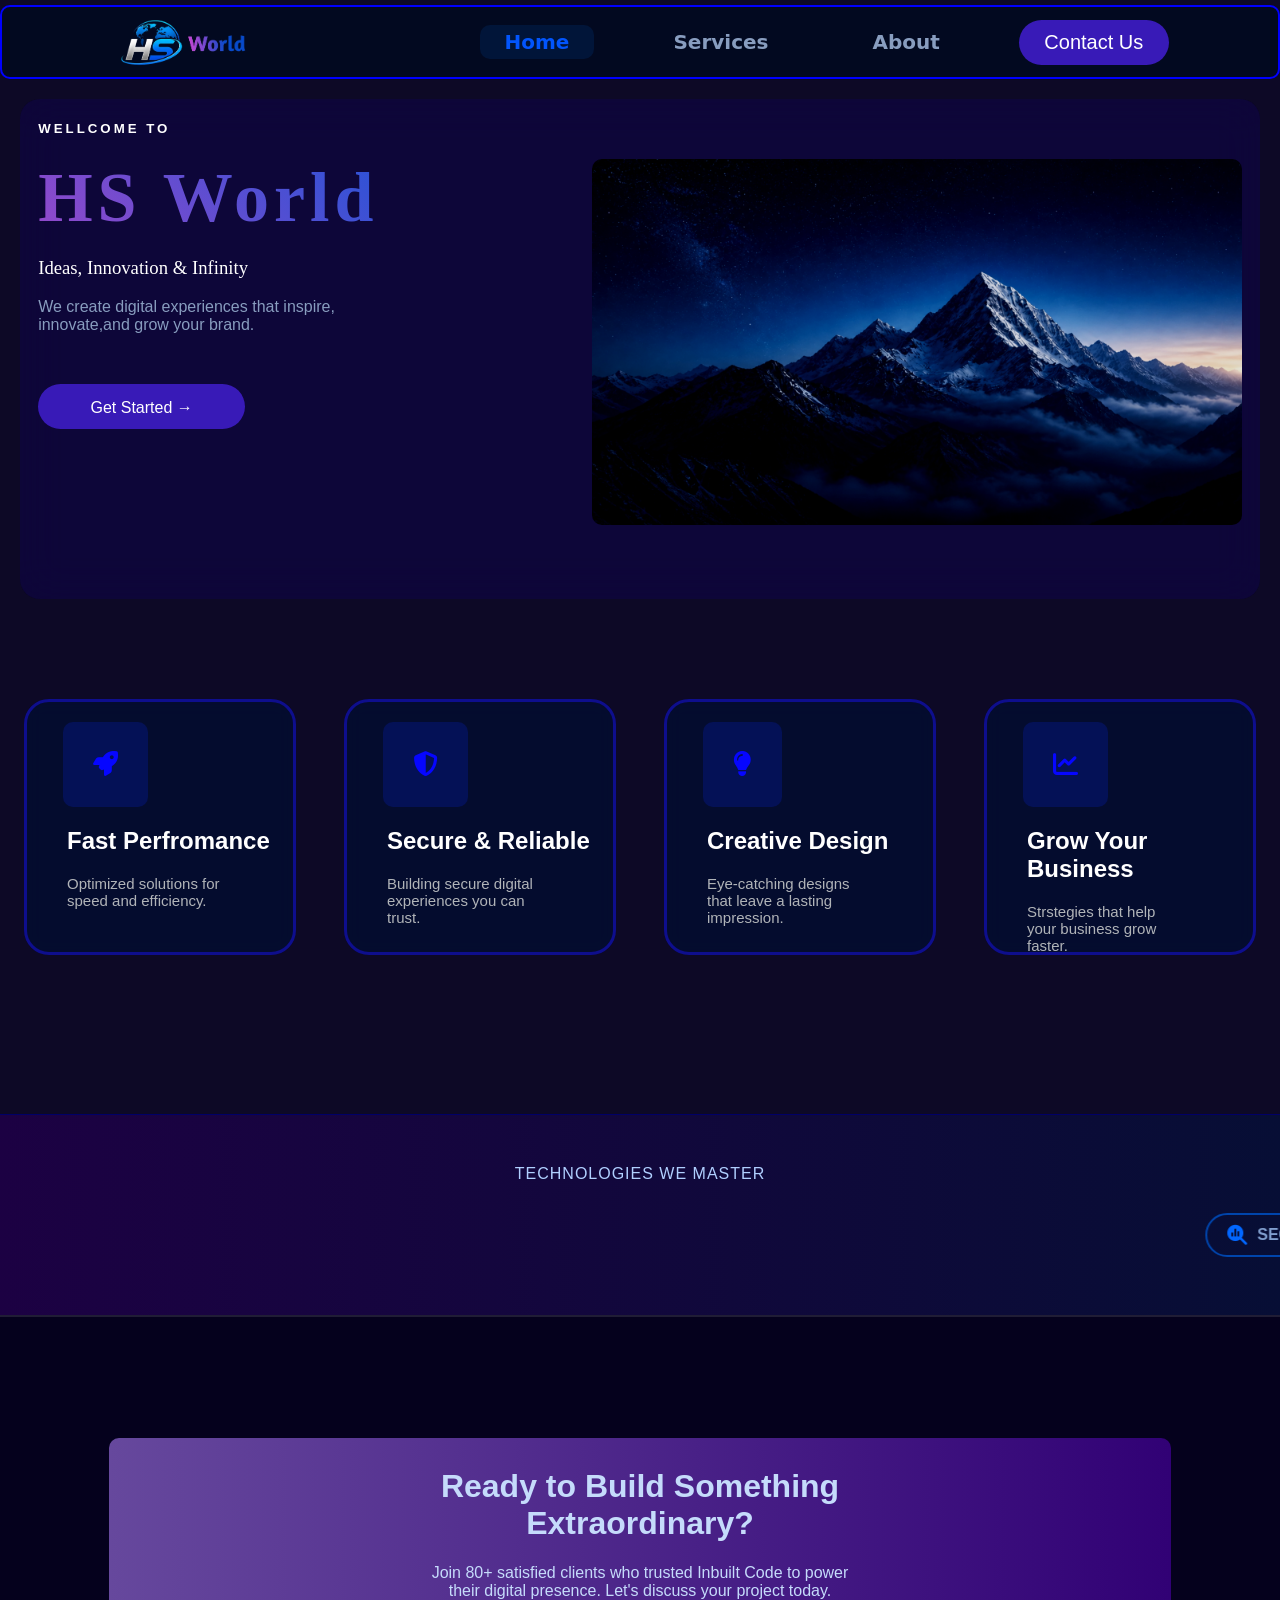
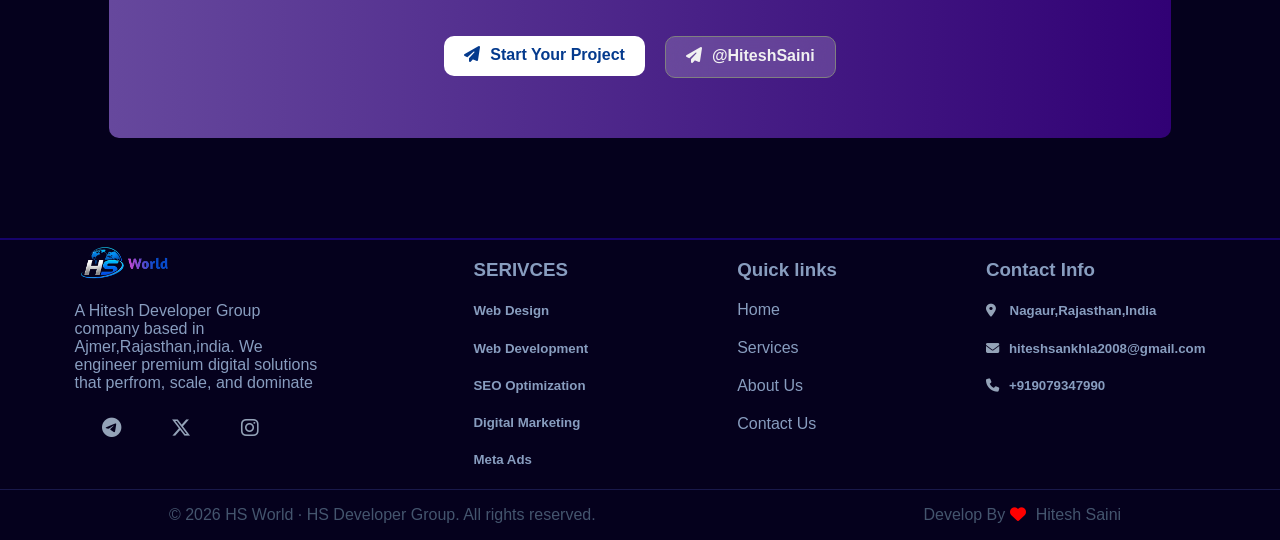
<file: index.html>
<!DOCTYPE html>
<html>

<head>
    <meta name="viewport" content="width=device-width, initial-scale=1.0">
    <link rel="stylesheet" href="style.css">
    <link rel="stylesheet" href="https://cdnjs.cloudflare.com/ajax/libs/font-awesome/6.5.0/css/all.min.css">
    <title>HS World</title>
</head>

<body>
    <nav>
        <div>
            <img src="logo.png">
        </div>
        <div>
            <a href="index.html" class="active">Home</a>
            <a href="Services.html">Services</a>
            <a href="about.html">About</a>
            <button onclick="window.location.href='contact.html'" id="contact">Contact Us</button>
        </div>
    </nav>

    <div id="div1">
        <span>
            <h5>WELLCOME TO</h5>
            <h1>HS World</h1>
            <h3>Ideas, Innovation & Infinity </h3>
            <p>We create digital experiences that inspire, innovate,and grow your brand.</p>
            <a href="contact.html" style="text-decoration: none;">Get Started &rarr;</a>
        </span>
        <span>
            <img src="background.jpeg">
        </span>
    </div>

    <div id="div2">
        <span>
            <i class="fa-solid fa-rocket"></i>
            <h2>Fast Perfromance</h2>
            <p>Optimized solutions for speed and efficiency.</p>
        </span>
        <span>
            <i class="fas fa-shield-alt"></i>
            <h2>Secure & Reliable</h2>
            <p>Building secure digital experiences you can trust.</p>
        </span>
        <span>
            <i class="fas fa-lightbulb"></i>
            <h2>Creative Design</h2>
            <p>Eye-catching designs that leave a lasting impression.</p>
        </span>
        <span>
            <i class="fas fa-chart-line"></i>
            <h2>Grow Your Business</h2>
            <p>Strstegies that help your business grow faster.</p>
        </span>
    </div>
    <div id="div6">
        <div id="master">TECHNOLOGIES WE MASTER</div>
        <div id="marquee">
            <marquee>
                <div> <i class="fa-solid fa-magnifying-glass-chart"></i>SEO</div>
                <div> <i class="fa-solid fa-shield-halved"></i>Proxy Dev</div>
                <div> <i class="fa-solid fa-bullhorn"></i>Meta Ads</div>
                <div> <i class="fa-solid fa-credit-card"></i>Payment Gateway</div>
                <div> <i class="fa-brands fa-react"></i>React Native</div>
                <div> <i class="fa-brands fa-php"></i>PHP Laravel</div>
                <div> <i class="fa-brands fa-node-js"></i>Node.js</div>
                <div> <i class="fa-solid fa-link"></i>Blockchain</div>
                <div> <i class="fa-solid fa-coins"></i>DeFi/crypto</div>
                <div> <i class="fa-solid fa-robot"></i>Selenium</div>
                <div> <i class="fa-solid fa-magnifying-glass-chart"></i>SEO</div>
                <div> <i class="fa-solid fa-shield-halved"></i>Proxy Dev</div>
                <div> <i class="fa-solid fa-bullhorn"></i>Meta Ads</div>
                <div> <i class="fa-solid fa-credit-card"></i>Payment Gateway</div>
                <div> <i class="fa-brands fa-react"></i>React Native</div>
                <div> <i class="fa-brands fa-php"></i>PHP Laravel</div>
                <div> <i class="fa-brands fa-node-js"></i>Node.js</div>
                <div> <i class="fa-solid fa-link"></i>Blockchain</div>
                <div> <i class="fa-solid fa-coins"></i>DeFi/crypto</div>
                <div> <i class="fa-solid fa-robot"></i>Selenium</div>
                <div> <i class="fa-solid fa-magnifying-glass-chart"></i>SEO</div>
                <div> <i class="fa-solid fa-shield-halved"></i>Proxy Dev</div>
                <div> <i class="fa-solid fa-bullhorn"></i>Meta Ads</div>
                <div> <i class="fa-solid fa-credit-card"></i>Payment Gateway</div>
                <div> <i class="fa-brands fa-react"></i>React Native</div>
                <div> <i class="fa-brands fa-php"></i>PHP Laravel</div>
                <div> <i class="fa-brands fa-node-js"></i>Node.js</div>
                <div> <i class="fa-solid fa-link"></i>Blockchain</div>
                <div> <i class="fa-solid fa-coins"></i>DeFi/crypto</div>
                <div> <i class="fa-solid fa-robot"></i>Selenium</div>

            </marquee>
        </div>
    </div>
    <div id="box">
        <div id="box2">
            <h1>Ready to Build Something<br> Extraordinary?</h1>
            <P>Join 80+ satisfied clients who trusted Inbuilt Code to power <br> their digital presence. Let's discuss
                your
                project today.</P>
            <div id="box3">
                <a id="start" href="contact.html"> <i class="fa-solid fa-paper-plane"></i>Start Your Project</a>
                <a id="hitesh" href="https://t.me/hiteshsankhla0" target="_blank"> <i
                        class="fa-solid fa-paper-plane"></i>@HiteshSaini</a>
            </div>
        </div>
    </div>
    <footer id="footer">
        <div id="div4">
            <div id="span">
                <img src="logo.png">
                <p>A Hitesh Developer Group company based in Ajmer,Rajasthan,india. We engineer premium digital
                    solutions
                    that perfrom, scale, and dominate</p>
                <div id="hi"> <a href="https://t.me/hiteshsankhla0" target="_blank"> <i class="fa-brands fa-telegram"></i></a>
                    <a href="https://x.com/HiteshSaini2008" target="_blank"> <i class="fa-brands fa-x-twitter"></i></a>
                    <a href="https://www.instagram.com/hitesh_saini.0?igsh=bTlmZzFrNnBybjNt" target="_blank"><i
                            class="fa-brands fa-instagram"></i></a>
                </div>
            </div>

            <div id="span2">
                <h3>SERIVCES</h3>
                <h5>Web Design</h5>
                <h5>Web Development</h5>
                <h5>SEO Optimization</h5>
                <h5>Digital Marketing</h5>
                <h5>Meta Ads</h5>
            </div>

            <div>
                <h3>Quick links</h3>
                <a class="quick" href="index.html">Home</a>
                <a class="quick" href="Services.html">Services</a>
                <a class="quick" href="about.html">About Us</a>
                <a class="quick" href="contact.html">Contact Us</a>
            </div>

            <div id="span3">
                <h3>Contact Info</h3>
                <h5> <i class="fa-solid fa-location-dot"></i> Nagaur,Rajasthan,India</h5>
                <h5> <i class="fas fa-envelope"></i>hiteshsankhla2008@gmail.com</h5>
                <h5><i class="fas fa-phone"></i>+919079347990</h5>
            </div>

        </div>


        <div id="div5">
            <p>© 2026 HS World · HS Developer Group. All rights reserved.</p>
            <p>Develop By <i class="fa-solid fa-heart"></i>Hitesh Saini</p>

        </div>
    </footer>

</body>

</html>
</file>
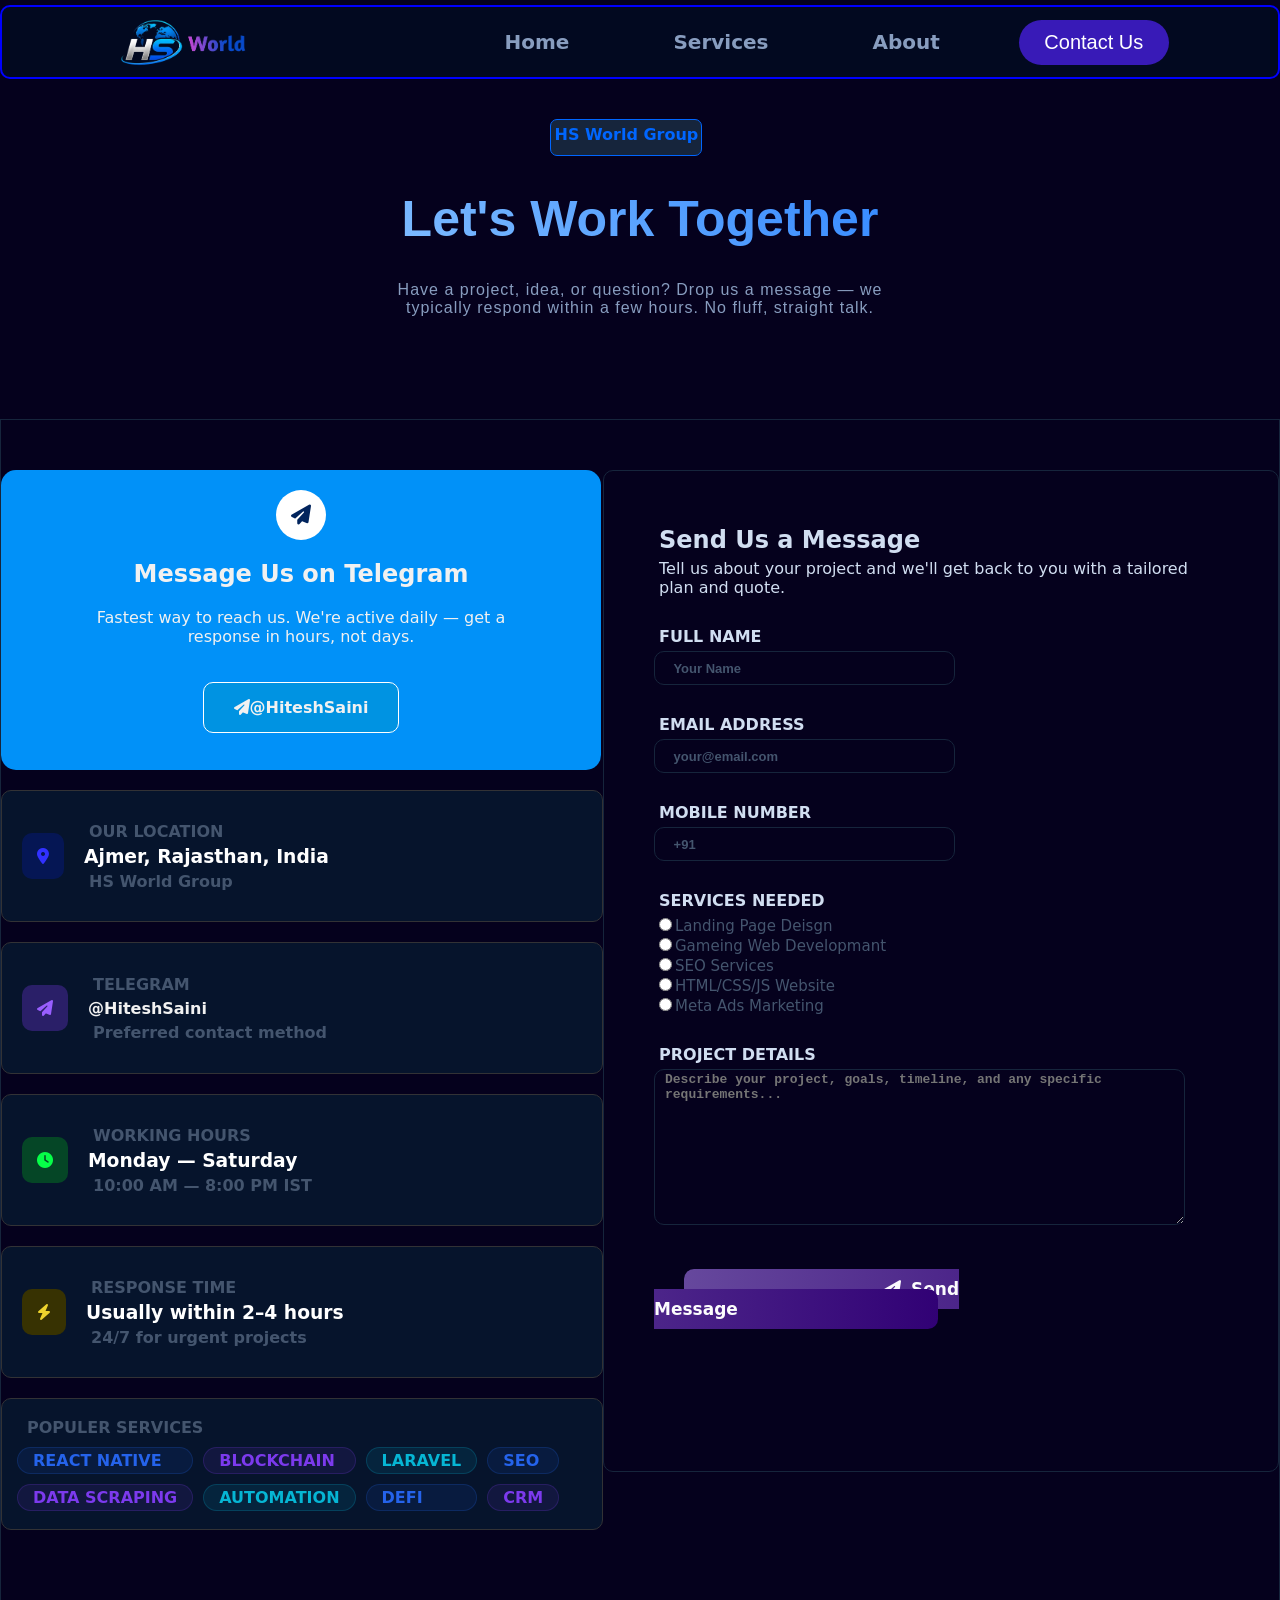
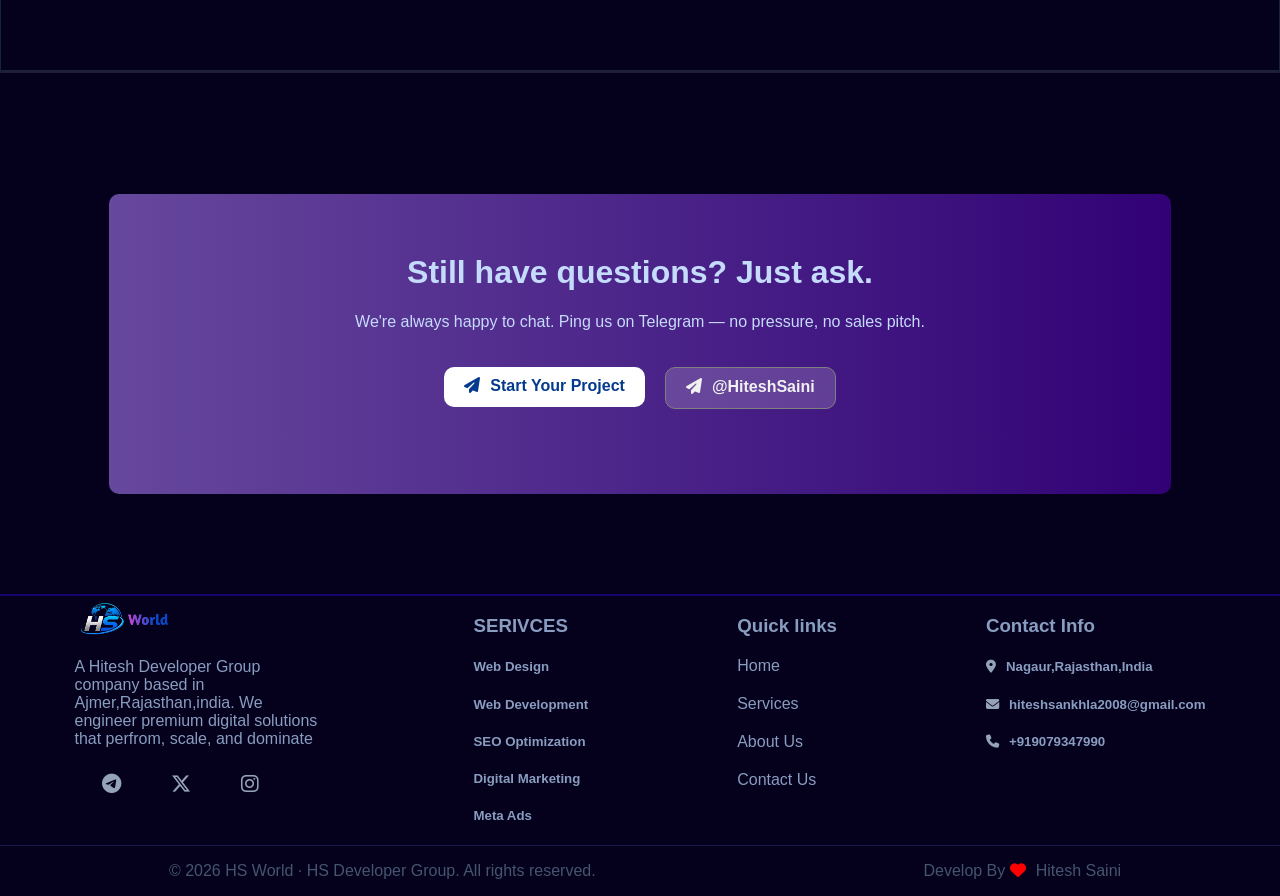
<file: contact.html>
<!DOCTYPE html>
<html>

<head>
    <meta name="viewport" content="width=device-width, initial-scale=1.0">
    <link rel="stylesheet" href="contact.css">
    <link rel="stylesheet" href="https://cdnjs.cloudflare.com/ajax/libs/font-awesome/6.5.0/css/all.min.css">
</head>

<body>
    <nav>
        <div>
            <img src="logo.png">
        </div>
        <div>
            <a href="index.html">Home</a>
            <a href="Services.html">Services</a>
            <a href="about.html">About</a>
            <button onclick="window.location.href='contact.html'" id="contact" class="active">Contact Us</button>
        </div>
    </nav>

    <div id="services">
        <div id="a20">HS World Group</div>
        <h1>Let's Work Together</h1>
        <p>Have a project, idea, or question? Drop us a message — we<br> typically respond within a few hours. No fluff,
            straight talk.</p>
    </div>

    <section id="hello">
        <div>

            <div id="telegram">
                <i class="fa-solid fa-paper-plane"
                    style="font-size: 20px;background-color: white;color: rgb(1, 36, 93); padding: 15px;border-radius: 50%;margin: 20px 0px 0px 0px;"></i>
                <h2>Message Us on Telegram</h2>
                <p>Fastest way to reach us. We're active daily — get a<br> response in hours, not days.</p>
                <a id="hitesh2"  href="https://t.me/hiteshsankhla0" target="_blank"> <i
                        class="fa-solid fa-paper-plane"></i>@HiteshSaini</a>
            </div>

            <div>
                <div class="info">
                    <i class="fa-solid fa-location-dot" style="color: #3131ff; background-color: #051b8a6e;"></i>
                    <div>
                        <h4>OUR LOCATION</h4>
                        <h3>Ajmer, Rajasthan, India</h3>
                        <h4>HS World Group</h4>
                    </div>
                </div>


                <div class="info">
                    <i class="fa-solid fa-paper-plane" style="color: #995eff; background-color: #7c3aed4e; "></i>
                    <div>
                        <h4>TELEGRAM</h4>
                        <a id="hitesh3"  href="https://t.me/hiteshsankhla0" target="_blank">@HiteshSaini</a>
                        <h4>Preferred contact method</h4>
                    </div>
                </div>


                <div class="info">
                    <i class="fa-solid fa-clock" style="color: #06ff48; background-color: #058a206e;"></i>
                    <div>
                        <h4>WORKING HOURS</h4>
                        <h3>Monday — Saturday</h3>
                        <h4>10:00 AM — 8:00 PM IST</h4>
                    </div>
                </div>


                <div class="info">
                    <i class="fa-solid fa-bolt" style="background-color: #373202;   color: #eed42d;"></i>
                    <div>
                        <h4>RESPONSE TIME</h4>
                        <h3>Usually within 2–4 hours</h3>
                        <h4>24/7 for urgent projects</h4>
                    </div>
                </div>

            </div>


            <div class="info">

                <div>
                    <h4 style="padding-left: 20px;">POPULER SERVICES</h4>
                    <div id="info2">
                        <span class="color">REACT NATIVE</span>
                        <span class="color2">BLOCKCHAIN</span>
                        <span class="color3">LARAVEL</span>
                        <span class="color">SEO</span>
                        <span class="color2">DATA SCRAPING</span>
                        <span class="color3">AUTOMATION</span>
                        <span class="color">DEFI</span>
                        <span class="color2">CRM</span>
                    </div>
                </div>
            </div>
        </div>


        <div id="send">
            <div>
                <h2>Send Us a Message</h2>
                <p>Tell us about your project and we'll get back to you with a tailored plan and quote.</p>
            </div>
            <from>
                <div>
                    <div class="from">
                        <h4>FULL NAME</h4>
                        <input class="input" type="text" placeholder=" Your Name">
                    </div>

                    <div class="from">
                        <h4>EMAIL ADDRESS</h4>
                        <input class="input" type="email" placeholder=" your@email.com">
                    </div>

                    <div class="from">
                        <h4>MOBILE NUMBER</h4>
                        <input class="input" type="text" placeholder=" +91">
                    </div>

                    <div class="from">
                        <h4>SERVICES NEEDED</h4>
                        <label id="label">
                            <input type="radio" name="select">Landing Page Deisgn<br>
                            <input type="radio" name="select">Gameing Web Developmant<br>
                            <input type="radio" name="select">SEO Services<br>
                            <input type="radio" name="select">HTML/CSS/JS Website<br>
                            <input type="radio" name="select">Meta Ads Marketing<br>
                        </label>
                    </div>
                    <div class="from">
                        <h4>PROJECT DETAILS</h4>
                        <textarea class="input" id="describe" name="message"
                            placeholder="Describe your project, goals, timeline, and any specific requirements..."
                            required></textarea>
                    </div>
                    <a href="contact.html" id="send2"> <i class="fa-solid fa-paper-plane"
                            style="color: #faf9fc; padding-right: 10px; "></i>Send Message</a>
                </div>
            </from>
        </div>
    </section>









    <div id="box">
        <div id="box2">
            <h1>Still have questions? Just ask.</h1>
            <P>We're always happy to chat. Ping us on Telegram — no pressure, no sales pitch.</P>
            <div id="box3">
                <a id="start" href="contact.html"> <i class="fa-solid fa-paper-plane"></i>Start Your Project</a>
                <a id="hitesh" href="https://t.me/hiteshsankhla0" target="_blank"> <i
                        class="fa-solid fa-paper-plane"></i>@HiteshSaini</a>
            </div>
        </div>
    </div>
    <footer id="footer">
        <div id="div4">
            <div id="span">
                <img src="logo.png">
                <p>A Hitesh Developer Group company based in Ajmer,Rajasthan,india. We engineer premium digital
                    solutions
                    that perfrom, scale, and dominate</p>
                <div id="hi"> <a href="https://t.me/hiteshsankhla0" target="_blank"> <i class="fa-brands fa-telegram"></i></a>
                    <a href="https://x.com/HiteshSaini2008" target="_blank"> <i class="fa-brands fa-x-twitter"></i></a>
                    <a href="https://www.instagram.com/hitesh_saini.0?igsh=bTlmZzFrNnBybjNt" target="_blank"><i
                            class="fa-brands fa-instagram"></i></a>
                </div>
            </div>

            <div id="span2">
                <h3>SERIVCES</h3>
                <h5>Web Design</h5>
                <h5>Web Development</h5>
                <h5>SEO Optimization</h5>
                <h5>Digital Marketing</h5>
                <h5>Meta Ads</h5>
            </div>

            <div>
                <h3>Quick links</h3>
                <a class="quick" href="index.html">Home</a>
                <a class="quick" href="Services.html">Services</a>
                <a class="quick" href="about.html">About Us</a>
                <a class="quick" href="contact.html">Contact Us</a>
            </div>

            <div>
                <h3 id="span3">Contact Info</h3>
                <h5> <i class="fa-solid fa-location-dot"></i>Nagaur,Rajasthan,India</h5>
                <h5> <i class="fas fa-envelope"></i>hiteshsankhla2008@gmail.com</h5>
                <h5><i class="fas fa-phone"></i>+919079347990</h5>
            </div>

        </div>


        <div id="div5">
            <p>© 2026 HS World · HS Developer Group. All rights reserved.</p>
            <p>Develop By <i class="fa-solid fa-heart"></i>Hitesh Saini</p>

        </div>
    </footer>

</body>

</html>
</file>
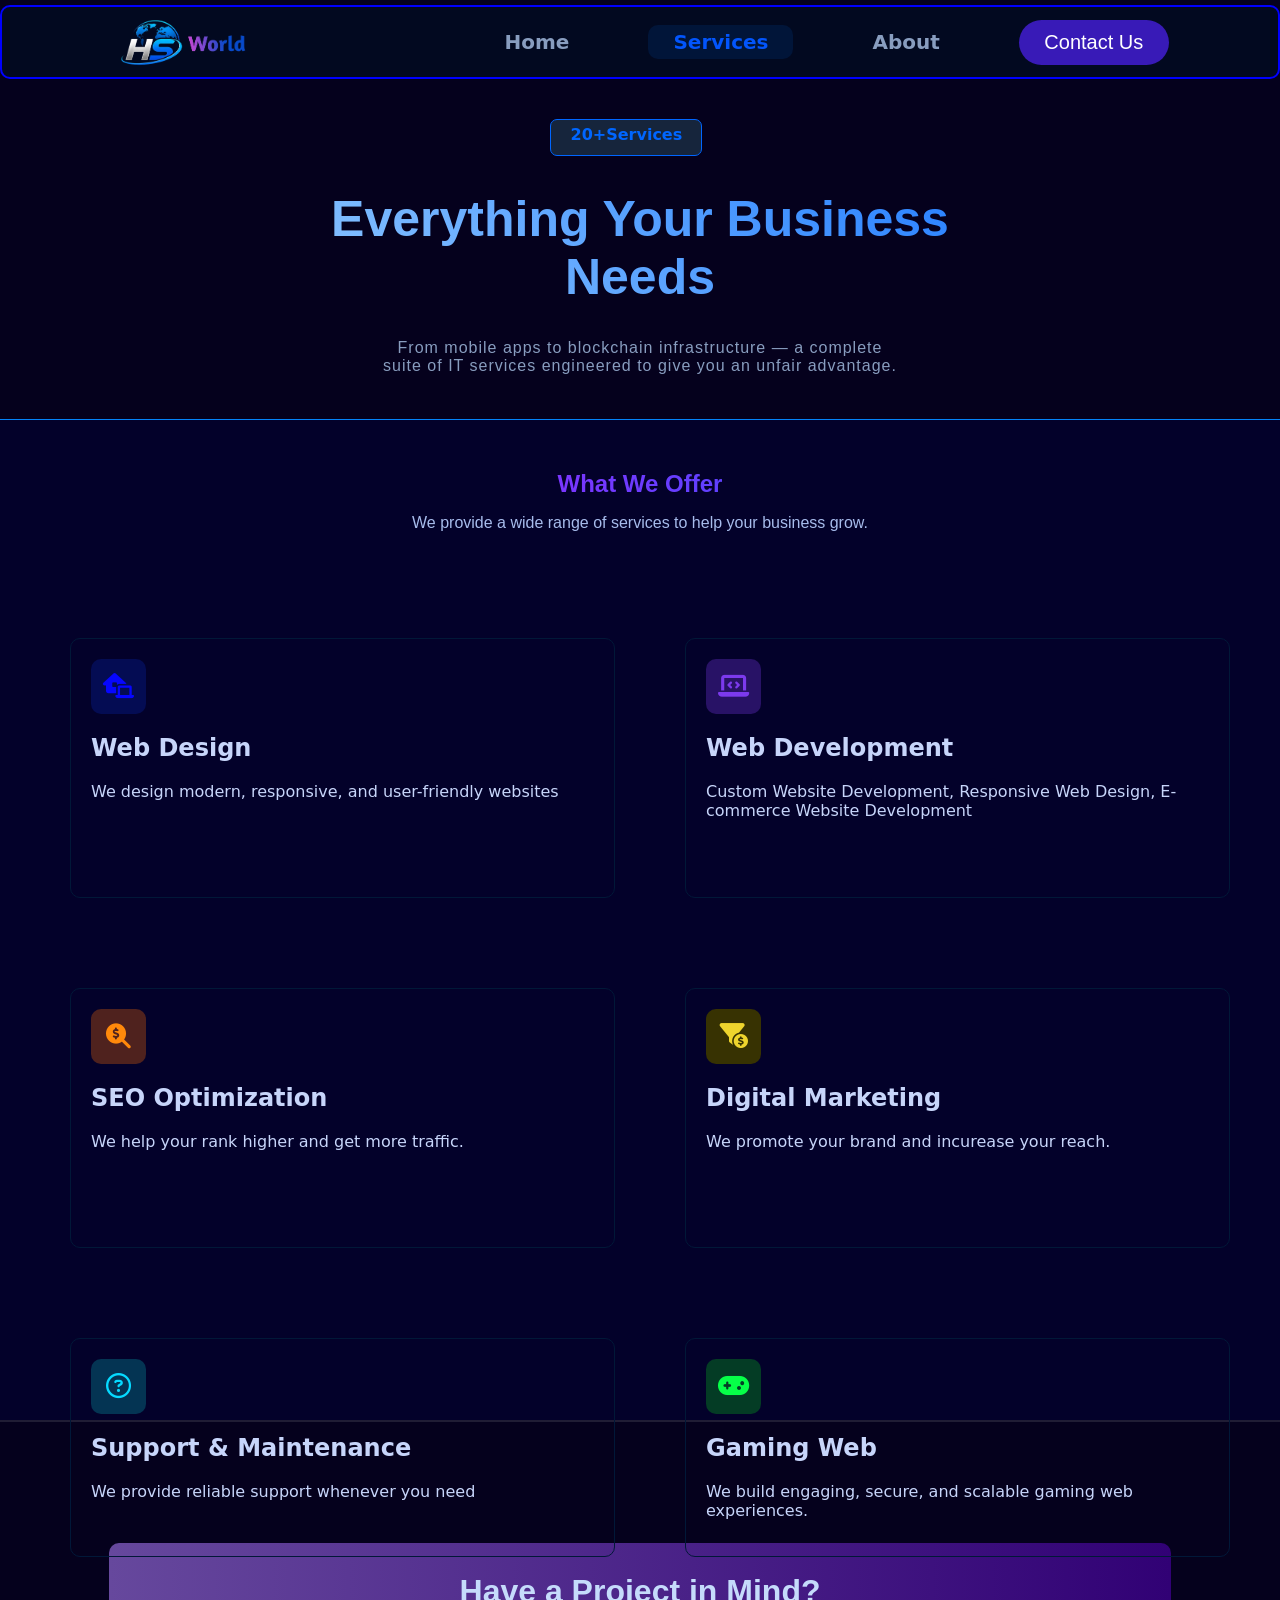
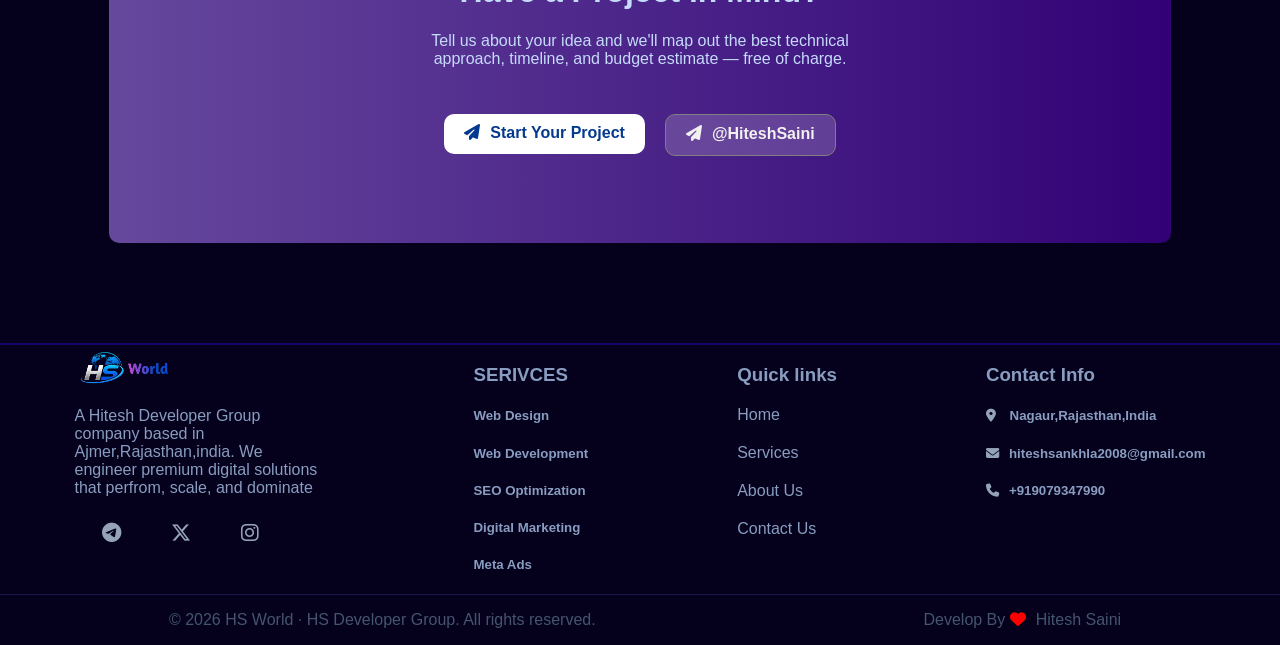
<file: Services.html>
<!DOCTYPE html>
<html>

<head>
    <meta name="viewport" content="width=device-width, initial-scale=1.0">
    <link rel="stylesheet" href="services.css">
    <link rel="stylesheet" href="https://cdnjs.cloudflare.com/ajax/libs/font-awesome/6.5.0/css/all.min.css">
</head>

<body>
    <nav>
        <div>
            <img src="logo.png">
        </div>
        <div>
            <a href="index.html">Home</a>
            <a href="Services.html" class="active">Services</a>
            <a href="about.html">About</a>
            <button onclick="window.location.href='contact.html'" id="contact">Contact Us</button>
        </div>
    </nav>
    <div id="services">
        <div id="a20">20+Services</div>
        <h1>Everything Your Business <br>Needs</h1>
        <p>
            From mobile apps to blockchain infrastructure — a complete <br> suite of IT services engineered to give you
            an unfair advantage.</p>
    </div>

<section id="section">
    <div id="web1">
        <h1>What We Offer</h1>
        <p>We provide a wide range of services to help your business grow.</p>
    </div>

    <div id="website">

        <div class="web">
<i class="fa-solid fa-house-laptop"  style="color: #0606ff; background-color: #051b8a6e;"></i>
            <h2>Web Design</h2>
            <p>We design modern, responsive, and user-friendly websites</p>
        </div>

        <div class="web">
            <i class="fa-solid fa-laptop-code" style="color: #7c3aed; background-color: #7c3aed4e; "></i>
            <h2>Web Development</h2>
            <p> Custom Website Development, Responsive Web Design, E-commerce
                Website Development</p>
        </div>

        <div class="web">
             <i class="fa-solid fa-magnifying-glass-dollar" style="color: #ff890b; background-color: #fa6b054e;" ></i>
            <h2>SEO Optimization</h2>
            <p> We help your rank higher and get more traffic.</p>
        </div>

        <div class="web">
            <i class="fa-solid fa-filter-circle-dollar" style="background-color: #373202;   color: #eed42d;"></i>
            <h2>Digital Marketing</h2>
            <p>We promote your brand and incurease your reach.</p>
        </div>

        <div class="web">
            <i class="fa-regular fa-circle-question"  style="color: #06daff; background-color: #05768a6e;"></i>
            <h2>Support & Maintenance</h2>
            <p>We provide reliable support whenever you need</p>
        </div>

        <div class="web">
        <i class="fa-solid fa-gamepad" style="color: #06ff48; background-color: #058a206e;"></i>
            <h2>Gaming Web </h2>
            <p>We build engaging, secure, and scalable gaming web experiences.</p>
        </div>

    </div>
    </section>

    <div id="box">
        <div id="box2">
            <h1>Have a Project in Mind?</h1>
            <P>Tell us about your idea and we'll map out the best technical <br> approach, timeline, and budget estimate
                — free of charge.</P>
            <div id="box3">
                <a id="start" href="contact.html"> <i class="fa-solid fa-paper-plane"></i>Start Your Project</a>
                <a id="hitesh" href="https://t.me/hiteshsankhla0" target="_blank"> <i
                        class="fa-solid fa-paper-plane"></i>@HiteshSaini</a>
            </div>
        </div>
    </div>
    <footer id="footer">
        <div id="div4">
            <div id="span">
                <img src="logo.png">
                <p>A Hitesh Developer Group company based in Ajmer,Rajasthan,india. We engineer premium digital
                    solutions
                    that perfrom, scale, and dominate</p>
                <div id="hi"> <a href="https://t.me/hiteshsankhla0" target="_blank"> <i class="fa-brands fa-telegram"></i></a>
                    <a href="https://x.com/HiteshSaini2008" target="_blank"> <i class="fa-brands fa-x-twitter"></i></a>
                    <a href="https://www.instagram.com/hitesh_saini.0?igsh=bTlmZzFrNnBybjNt" target="_blank"><i
                            class="fa-brands fa-instagram"></i></a>
                </div>
            </div>

            <div id="span2">
                <h3>SERIVCES</h3>
                <h5>Web Design</h5>
                <h5>Web Development</h5>
                <h5>SEO Optimization</h5>
                <h5>Digital Marketing</h5>
                <h5>Meta Ads</h5>
            </div>

            <div>
                <h3>Quick links</h3>
                <a class="quick" href="index.html">Home</a>
                <a class="quick" href="Services.html">Services</a>
                <a class="quick" href="about.html">About Us</a>
                <a class="quick" href="contact.html">Contact Us</a>
            </div>

            <div>
                <h3 id="span3">Contact Info</h3>
                <h5> <i class="fa-solid fa-location-dot"></i> Nagaur,Rajasthan,India</h5>
                <h5> <i class="fas fa-envelope"></i>hiteshsankhla2008@gmail.com</h5>
                <h5><i class="fas fa-phone"></i>+919079347990</h5>
            </div>

        </div>


        <div id="div5">
            <p>© 2026 HS World · HS Developer Group. All rights reserved.</p>
            <p>Develop By <i class="fa-solid fa-heart"></i>Hitesh Saini</p>

        </div>
    </footer>

</body>

</html>
</file>
<file: style.css>
body{
   /* background-image: url(image/background.png);
   background-repeat: no-repeat;
   background-size: 100%; */
   background-color: #0d0926;
   position:sticky;
   top: 0px;
   z-index: 0;
   margin: 0px;
   padding: 0px;
 }
nav{
   margin-top: 5px;
   color: white;
   border: 2px solid blue;
   height: 70px;
   background-color: rgb(2, 9, 32);
   display: flex;
   justify-content: space-around;
   align-items: center;
   border-radius: 10px;
   position: sticky;
   top: 0px;
   z-index: 1;
}

nav img{
   height: 60px;
   width: auto;
}

nav a{
   padding: 5px 25px ;
   text-decoration: none;
   font-size: 20px;
    margin-right: 50px; 
     font-family: 'Inter', system-ui, sans-serif;
   font-weight: 600;
}

nav a:hover , a.active {
   color: #0255fc;
   background: #0021527c;
   border-radius: 10px;

}

#contact{
  background-color: rgb(56 26 183);
    height: 45px;
    width: 150px;
    color: white;
    font-size: 20px;
    border-radius: 25px;
    border: none;
}

#contact:hover{
  
    background-color: rgb(24, 0, 130);
}

#div1{
   margin: 20px;
   display: flex;
   justify-content: space-around;
   height: 500px;
   border-radius: 20px;
   background-color: rgba(15, 6, 67, 0.66);
   backdrop-filter: blur(20px);
}

#div1 h5 {
   color: white;
    letter-spacing: 3px;
   
}
#div1 h1 {
   font-family: cursive;
   margin: 0px;
    font-size: 70px;
    font-weight: bold;
       background: linear-gradient(45deg, #9349cb, #0056db);
    -webkit-background-clip: text;
    -webkit-text-fill-color: transparent;
    letter-spacing: 5px;
}

#div1 h3 {
   color: white;
   font-weight: lighter;
}

#div1 p{
       color: #889dbf;
    width: 60%;
    font-family: sans-serif;
}

#div1 a{
   font-family:sans-serif;
   margin-top: 50px;
   display: block;
    color: white;
    background-color:  rgb(56 26 183);
    height: 30px;
    width: 40%;   
    padding-top: 15px;
    text-align: center;
    border-radius: 25px;
}

#div1 a:hover{
   background-color: rgb(29, 0, 158);
}

#div1 img{
   margin-top: 60px;
   height:auto;
   width:650px;
   border-radius: 10px;
}
#div2{
   height: 450px;
   margin-top: 50px;
   display: flex;
   justify-content: space-around;
   color: white;
}

#div2 span{
   border: 3px solid rgb(14, 14, 141);
   padding-left: 10px;
   margin-top: 50px;
    height: 250px;
    width: 20%;
    background-color: #010f35a2;
    backdrop-filter: blur(10px);
    border-radius: 25px;
}

#div2 span:hover{
   border: 2px solid rgb(86, 48, 211);
   position: relative;
   bottom: 10px;
}

#div2 p{
       margin-left: 30px;
    width: 60%;
    font-size: 15px;
   
    color: #b0b4b8;
        font-family:sans-serif;

}

#div2 h2{
     font-family:sans-serif;
       margin-left: 30px;
}

#div2 i{
   padding: 30px;
   margin-top: 20px;
   margin-left: 10%;
   font-size: 25px;
   color: #0606ff;
    background-color: #051b8a6e;
   border-radius: 10px;
}
#div2 i:hover{
   background-color: #05011eb1;
   color: rgb(4, 50, 217);

}

#div6{
   margin-top: 15px;
    background: linear-gradient(to right, rgb(28, 1, 67), rgb(7, 14, 53));
   height: 200px;
   border-top: 1px solid rgb(0, 0, 103);
}
#master{
   color: #b0cfff;
   text-align: center;  
   padding-top: 50px;
    font-family: sans-serif;
    letter-spacing: 1px;
}

#marquee{
   
   display: flex;
   align-items: center;

}

marquee{
   margin-top: 30px;
}
#marquee div{
   width:max-content;
  height: 40px;
   color: #819fce;
   gap: 10px; 
   padding-right: 20px;
   align-items: center;
   display: inline-flex;
   font-family: sans-serif;
   font-weight: 600;
   border: 2px solid #0045ac ;
   border-radius: 25px;
   margin-left: 50px;
}
#marquee div:hover{
   color: #9bb6e1;
}
#marquee i{
   font-size: 20px;
   color: #0267ff;
   padding-left: 20px;
}

#box{
   border-top: 2px solid rgba(43, 40, 62, 0.729);
   background-color: #05011d;
   padding: 100px 50px;
   

}

#box2{
   margin-left:5%;
   text-align: center;
   height: 300px;
   width: 90%;
   border-radius: 10px;
   color: #c5dbfb;
     background: linear-gradient(to right, rgb(102, 72, 157), rgb(49, 1, 117));
}

#box2 h1{
   padding-top: 30px;
   font-family: sans-serif;
   
}
#box2 p{
   font-family: sans-serif;
}
#box3{
   margin-top: 20px;
display: inline-flex;
gap: 20px;

}
#start{
   background-color:white;
   color: #043a8d;
   font-family: sans-serif;
   width:max-content;
   font-weight: 600;
   border-radius: 10px;
   height: 30px;
   padding-top: 10px;
   padding-right:20px ;
    text-decoration: none;
}

#start:hover{
   position: relative;
   bottom: 2px;
   
}
#hitesh{
   text-decoration: none;
   color: #f1f1f1;
    background-color: rgba(253, 253, 255, 0.173);
   backdrop-filter: blur(20px);
   border:1px solid grey ;
   font-family: sans-serif;
   width:max-content;
   font-weight: 600;
   border-radius: 10px;
   height: 30px;
   padding-top: 10px;
   padding-right:20px ;
}

#hitesh:hover{
   position: relative;
   bottom: 2px;
    background-color: rgba(94, 94, 157, 0.777);
   backdrop-filter: blur(20px);
}
#box3 i{
   padding-left: 20px;
   padding-right: 10px;
}

#footer{
border-top:2px solid rgb(22, 3, 107) ;
    position:static;
     background-color: #05011d;
       
    width: 100%;
    
}

#div4{
   display: flex;
   justify-content: space-around;
   color: white;
  
}


#span img{
width: 105px;
}

#span i{
  height: 20px;
   width: 35px;
   font-size: 20px;
   color: white;
   border: 1px solid white;
   border-radius: 10px;
     padding: 10px;
     margin-left: 10px;
   text-align: center;
}

#span i:hover{
   color: rgb(97, 130, 249);
   border: 1px solid rgb(50, 50, 255);
}

#span p{
   font-family: sans-serif;
   width: 250px;
   color: #889dbf;
}
#footer h3 , h5 , a{
   color: #889dbf;
   font-family: sans-serif;
}

.quick{
   margin-top: 20px;
   display: block;
   text-decoration: none;
}
.quick:hover{
   color: white;
}


#footer i{
   color: #94a3b8;
   border: none;
   padding-right: 10px;
}

#div5{
   display: flex;
   justify-content: space-around;
border-top: 1px solid rgb(25, 25, 75);
color: #44556e;
font-family: sans-serif;
}

#div5 p{
margin-left: 10px;
}

#div5 i{
   color: red;
}




@media (max-width:500px){
   body{
             background-size: auto 400px;
   }
   nav{
 
      width: 380px;
    
   }
nav img{
  height: 40px;
        width: auto;
}
  
   nav a{
             font-size: 10px;
        margin-right: 10px;
              padding: 5px 8px;
   }
   #contact{
              height: 25px;
        width: 60px;
        font-size: 8px;
   }

#div1{
   margin: 20px;
   display: flex;
   justify-content: space-around;
   height: 400px;
    width: 320px;
    padding-left: 40px;
   border-radius: 20px;
   background-color: rgba(15, 6, 67, 0.66);
   backdrop-filter: blur(20px);
}

#div1 h5 {
   color: white;
    letter-spacing: 3px;
            font-size: 10px;
   
}
#div1 h1 {
   font-family: cursive;
   margin: 0px;
    font-size: 50px;
    font-weight: bold;
       background: linear-gradient(45deg, #9349cb, #0056db);
    -webkit-background-clip: text;
    -webkit-text-fill-color: transparent;
    letter-spacing: 5px;
}

#div1 h3 {
   color: white;
   font-weight: lighter;
}

#div1 p{
       color: #889dbf;
    width: 60%;
    font-family: sans-serif;
}

#div1 a{
   font-family:sans-serif;
   margin-top: 50px;
   display: block;
    color: white;
    background-color:  rgb(56 26 183);
    height: 30px;
    width: 40%;   
    padding-top: 10px;
    text-align: center;
    border-radius: 25px;
}

#div1 a:hover{
   background-color: rgb(29, 0, 158);
}

#div1 img{
   display: none;
 
}
#div2{
           height: 450px;
        width: 360px;
        margin-top: 0px;
        margin-left: 20px;
        display: grid;
        grid-template-columns: 50% 50%;
        grid-template-rows: 200px 250px;
        color: white;

}

#div2 span{
   order: 3px solid rgb(14, 14, 141);
        margin-top: 20px;
        /* padding-left: 0px; */
        height: 150px;
        width: 80%;
        background-color: #010f35a2;
        backdrop-filter: blur(10px);
        border-radius: 25px;
}

#div2 span:hover{
   border: 2px solid rgb(86, 48, 211);
   position: relative;
   bottom: 10px;
}

#div2 p{
            width: 90%;
        font-size: 10px;
        margin: 0px;
        color: #b0b4b8;
        font-family: sans-serif;

}

#div2 h2{
             font-family: sans-serif;
        margin-left: 0px;
        font-size: 15px;
}

#div2 i{
           padding: 10px;
        margin-top: 10px;
        margin-left: 0%;
        font-size: 10px;
        color: #0606ff;
        background-color: #051b8a6e;
        border-radius: 10px;
}
#div2 i:hover{
   background-color: #05011eb1;
   color: rgb(4, 50, 217);

}

#div6{
   margin-top: 15px;
    background: linear-gradient(to right, rgb(28, 1, 67), rgb(7, 14, 53));
   height: 200px;
           width: 390px;
   border-top: 1px solid rgb(0, 0, 103);
}
#master{
   color: #b0cfff;
   text-align: center;  
   font-size: 15px;
   padding-top: 50px;
    font-family: sans-serif;
    letter-spacing: 1px;
}

#marquee{
   
   display: flex;
   align-items: center;

}

marquee{
   margin-top: 30px;
}
#marquee div{
         height: 30px;
        color: #819fce;
        /* gap: 10px; */
        padding-right: 15px;
        align-items: center;
        display: inline-flex;
        font-family: sans-serif;
        font-size: 10px;
        font-weight: 600;
        border: 2px solid #0045ac;
        border-radius: 25px;
        margin-left: 10px;
}
#marquee div:hover{
   color: #9bb6e1;
}
#marquee i{
          font-size: 15px;
        color: #0267ff;
        padding-left: 15px;
}
#box{
   border-top: 2px solid rgba(43, 40, 62, 0.729);
   background-color: #05011d;
   padding: 40px 20px;
   width: 350px;
   

}

#box2{
   margin-left:0%;
   text-align: center;
   height: 200px;
   width: 100%;
   border-radius: 10px;
   color: #c5dbfb;
     background: linear-gradient(to right, rgb(102, 72, 157), rgb(49, 1, 117));
}

#box2 h1{
   padding-top: 30px;
   font-family: sans-serif;
   font-size: 20px;
}
#box2 p{
   font-family: sans-serif;
   font-size: 10px;
}
#box3{
           margin-top: 20px;
        display: inline-flex;
        gap: 20px;

}
#start{
           background-color: white;
        color: #043a8d;
        font-family: sans-serif;
        width: max-content;
        font-weight: bolder;
        border-radius: 10px;
        height: 10px;
        /* width: 80px; */
        font-size: 10px;
        padding: 10px 10px;
        text-decoration: none;
}

#start:hover{
   position: relative;
   bottom: 2px;
   
}
#hitesh{
   text-decoration: none;
   color: #f1f1f1;
    background-color: rgba(253, 253, 255, 0.173);
   backdrop-filter: blur(20px);
   border:1px solid grey ;
   font-family: sans-serif;
   width:max-content;
   font-weight:bolder;
   border-radius: 10px;
    height: 10px;
   font-size: 10px;
        padding: 10px 10px;
}

#hitesh:hover{
   position: relative;
   bottom: 2px;
    background-color: rgba(94, 94, 157, 0.777);
   backdrop-filter: blur(20px);
}
#box3 i{
         padding-left: 0px;
        font-size: 10px;
        padding-right: 5px;
}

#footer{
             border-top: 2px solid rgb(22, 3, 107);
        position: static;
        background-color: #05011d;
        width: 390px;
    
}

#div4{
        margin: 20px;
        display: grid;
        grid-template-columns: 180px 200px;
        grid-template-rows: 200px 150px;
        color: white;
  
}


#span img{
               width: auto;
        height: 40px;
    }


#span i{
  height: 20px;
   width: 35px;
   font-size: 20px;
   color: white;
   border: 1px solid white;
   border-radius: 10px;
     padding: 10px;
     margin-left: 10px;
   text-align: center;
}

#span i:hover{
   color: rgb(97, 130, 249);
   border: 1px solid rgb(50, 50, 255);
}

#span p{
                   font-family: sans-serif;
        width: min-content;
        margin: 0px;
        font-size: 10px;
        color: #889dbf;
}
#footer h3{
   color: #889dbf;
   font-size: 15px;
   font-family: sans-serif;
}
#footer h5{
   color: #889dbf;
   font-size: 10px;
   font-family: sans-serif;
}

#footer a{
        color: #889dbf;
        font-size: 10px;
        margin-top: 10px;
        font-weight: 700;
        font-family: sans-serif;
}


.quick{
   margin-top: 20px;
   display: block;
   text-decoration: none;
}
.quick:hover{
   color: white;
}

#span i{
      color: #94a3b8;
        border: none;
        margin:  0px;
        padding: 0px 10px;
}
#span3 i{
          color: #94a3b8;
        border: none;
        margin:  0px;
        padding: 0px 10px;
}

#hi i{
      color: #94a3b8;
    border: none;
    margin-top: 20px;
    padding: 0px;
}

#div5{
   display: flex;
   justify-content: space-around;
border-top: 1px solid rgb(25, 25, 75);
color: #44556e;
font-family: sans-serif;
}

#div5 p{
margin-left: 20px;
        font-size: 10px;
}

#div5 i{
   color: red;
}
}
</file>
<file: contact.css>
body{
background-color: #05011d;
   margin: 0px;
   padding: 0px;
 }
nav{
   margin-top: 5px;
   color: white;
   border: 2px solid blue;
   height: 70px;
   background-color: rgb(2, 9, 32);
   display: flex;
   justify-content: space-around;
   align-items: center;
   border-radius: 10px;
   position: sticky;
   top: 0px;
   z-index: 1;
}

nav img{
   height: 60px;
   width: auto;
}


nav a{
   padding: 8px 25px ;
   text-decoration: none;
   font-size: 20px;
    margin-right: 50px; 
     font-family: 'Inter', system-ui, sans-serif;
   font-weight: 600;
    outline: none;
}



nav a:hover,
nav a.active{
   color: #0255fc;
   background: #0021527c;
   outline: none;
   border-radius: 10px;
}
#contact{
  background-color: rgb(56 26 183);
    height: 45px;
    width: 150px;
    color: white;
    font-size: 20px;
    border-radius: 25px;
    border: none;
}

#contact:hover{
  
    background-color: rgb(24, 0, 130);
}

#services{

   height: 300px;
   text-align: center;
    /* background: linear-gradient(to right, rgb(102, 72, 157), rgb(49, 1, 117)); */
   color: #889dbf;
   padding-top: 40px;
}

#a20{
   background-color: #16253c;
       margin-left: 43%;
     height: 30px;
     padding-top: 5px;
    align-items: center;
    width: 150px;
    border-radius: 7px;
     font-family: 'Inter', system-ui, sans-serif;
   font-weight: 600;
    color: #0066ff;
    border: 1px solid #0066ff;

}
#services h1{
font-size: 50px;
font-weight: bold;
       background: linear-gradient(45deg, #b2dfff, #0166ff);
    -webkit-background-clip: text;
    -webkit-text-fill-color: transparent;
   
font-family: sans-serif;
}

#services p{
   letter-spacing: 1px;
   font-family: sans-serif;
}

#hello{
   height: 1200px;
   border: 1px solid #16253c;
   padding-top: 50px;
color: #44556e;
display: flex;
justify-content: space-around;
   font-family: 'Inter', system-ui, sans-serif;
}

#telegram{
   color: #f1f1f1;
   background-color: #0191f8;
   height:300px ;
    width: 600px;
   border-radius: 15px;
   text-align: center;
    font-family: 'Inter', system-ui, sans-serif;
}
#hitesh2{
   text-decoration: none;
   color: #f1f1f1;
    background-color: rgb(0, 147, 226);
   border:1px solid rgb(255, 255, 255) ;
  font-family: 'Inter', system-ui, sans-serif;
   width:max-content;
   font-weight: 600;
   border-radius: 10px;
   display: inline-block;
   margin-top: 20px;
   padding:15px 30px ;
}

#hitesh2:hover{
   position: relative;
   bottom: 5px;
    background-color: rgba(0, 0, 32, 0.777);
    border: 2px solid blue;
}

.info{
   border: 1px solid rgb(50, 50, 53);
   width: 600px;
   height: 130px;
   display: flex;
   align-items: center;
     background-color: #06142c;
     border-radius: 10px;
     margin-top:20px;
}
.info h3{
   color: white;
   margin: 0px;
}
.info h4{
margin: 5px;
}

.info i{
   padding: 15px;
   border-radius: 10px;
   margin:20px ;
}

#hitesh3{
   text-decoration: none;
   color: #f1f1f1;
  font-family: 'Inter', system-ui, sans-serif;
   width:max-content;
   font-weight: 600;
   border-radius: 10px;
}

#hitesh3:hover{
    color: #0249ba;
   
}
#info2{
   padding-left: 10px;
   display: grid;
    grid-template-columns: max-content min-content min-content min-content;
    align-items: center;
}


.color{
       background: rgba(37, 99, 235, 0.1);
    color: #2563eb;
    border: 1px solid rgba(37, 99, 235, 0.2);
   font-weight: 600;
      padding: 3px 15px;
   border-radius: 25px;
   margin: 5px;
   
}

.color2{
      background: rgba(124, 58, 237, 0.1);
    color: #7c3aed;
    border: 1px solid rgba(124, 58, 237, 0.2);
    font-weight: 600;
      padding: 3px 15px ;
   border-radius: 25px;
   margin: 5px;
   
}

.color3{
     background: rgba(6, 182, 212, 0.1);
    color: #06b6d4;
    border: 1px solid rgba(6, 182, 212, 0.2);
    font-weight: 600;
      padding: 3px 15px;
   border-radius: 25px;
   margin: 5px;
   
}

.from{
   margin-top: 30px;
}

#send{
   border: 1px solid #16253c;
   width: 650px;
   height: 900px;
   border-radius: 10px;
   padding: 50px;
   font-weight: 500px;
}

#send h2, #send p,#send h4{
   color: #d1def1;
   margin: 5px;
}

.input{
   border: 1px solid #16253c;
   border-radius: 10px;
   height: 30px;
   width: 50%;
   color: #0191f8;
    font-size: 13px;
    font-weight: bolder;
   background-color: #05011d;
   padding-left: 10px;
    outline: none;
}
input:focus{
    border: 2px solid blue;
    
}

input::placeholder{
    color: #44556e;
    font-size: 13px;
    font-weight: bolder;
    padding: 5px;
}

#label{
   font-size: 15px;
  
}
#describe{
   height: 150px;
   width: 90%;
}
textarea:focus{
    border: 2px solid blue;
}

#send2{
       font-size: 17px;
    position: relative;
    top: 50px;
    background: linear-gradient(to right, rgb(102, 72, 157), rgb(49, 1, 117));
    color: #fcfcfd;
    font-family: 'Inter', system-ui, sans-serif;
    font-weight: bolder;
    border-radius: 10px;
    padding: 10px 200px;
    text-decoration: none;
    margin-left:30px;
}

#box{
   border-top: 2px solid rgba(43, 40, 62, 0.729);
   background-color: #05011d;
   padding: 100px 50px;
   

}

#box2{
   margin-left:5%;
   text-align: center;
   height: 300px;
   width: 90%;
   border-radius: 10px;
   color: #c5dbfb;
     background: linear-gradient(to right, rgb(102, 72, 157), rgb(49, 1, 117));
}

#box2 h1{
   padding-top: 60px;
   font-family: sans-serif;
   
}
#box2 p{
   font-family: sans-serif;
}
#box3{
   margin-top: 20px;
display: inline-flex;
gap: 20px;

}
#start{
   background-color:white;
   color: #043a8d;
   font-family: sans-serif;
   width:max-content;
   font-weight: 600;
   border-radius: 10px;
   height: 30px;
   padding-top: 10px;
   padding-right:20px ;
    text-decoration: none;
}

#start:hover{
   position: relative;
   bottom: 2px;
   
}
#hitesh{
   text-decoration: none;
   color: #f1f1f1;
    background-color: rgba(253, 253, 255, 0.173);
   backdrop-filter: blur(20px);
   border:1px solid grey ;
   font-family: sans-serif;
   width:max-content;
   font-weight: 600;
   border-radius: 10px;
   height: 30px;
   padding-top: 10px;
   padding-right:20px ;
}

#hitesh:hover{
   position: relative;
   bottom: 2px;
    background-color: rgba(94, 94, 157, 0.777);
   backdrop-filter: blur(20px);
}
#box3 i{
   padding-left: 20px;
   padding-right: 10px;
}

#footer{
border-top:2px solid rgb(22, 3, 107) ;
    position:static;
     background-color: #05011d;
       
    width: 100%;
    
}

#div4{
   display: flex;
   justify-content: space-around;
   color: white;
  
}


#span img{
width: 105px;
}

#span i{
  height: 20px;
   width: 35px;
   font-size: 20px;
   color: white;
   border: 1px solid white;
   border-radius: 10px;
     padding: 10px;
     margin-left: 10px;
   text-align: center;
}

#span i:hover{
   color: rgb(97, 130, 249);
   border: 1px solid rgb(20, 20, 250);
}

#span p{
   font-family: sans-serif;
   width: 250px;
   color: #889dbf;
}
#footer h3 , h5 , a{
   color: #889dbf;
   font-family: sans-serif;
}

.quick{
   margin-top: 20px;
   display: block;
   text-decoration: none;
}
.quick:hover{
   color: white;
}


#footer i{
   color: #94a3b8;
   border: none;
   padding-right: 10px;
}

#div5{
   display: flex;
   justify-content: space-around;
border-top: 1px solid rgb(25, 25, 75);
color: #44556e;
font-family: sans-serif;
}

#div5 p{
margin-left: 10px;
}

#div5 i{
   color: red;
}




@media(max-width:500px) {
      body{
             background-size: auto 400px;
   }
   nav{
 
      width: 380px;
    
   }
nav img{
  height: 40px;
        width: auto;
}
  
   nav a{
             font-size: 10px;
        margin-right: 10px;
              padding: 5px 8px;
   }
   #contact{
              height: 25px;
        width: 60px;
        font-size: 8px;
   }

#services{

   height: 150px;
   text-align: center;
    /* background: linear-gradient(to right, rgb(102, 72, 157), rgb(49, 1, 117)); */
   color: #889dbf;
   padding-top: 40px;
}

#a20{
             background-color: #16253c;
        margin-left: 33%;
        align-items: center;
        width: 120px;
        height: 20px;
        padding: 5px;
        border-radius: 7px;
        font-family: 'Inter', system-ui, sans-serif;
        font-weight: 600;
        font-size: 15px;
        color: #0066ff;
        border: 1px solid #0066ff;

}
#services h1{
                font-size: 30px;
        font-weight: bold;
        background: linear-gradient(45deg, #b2dfff, #0166ff);
        margin: 10px;
        -webkit-background-clip: text;
        -webkit-text-fill-color: transparent;
        font-family: sans-serif;
}

#services p{
                  letter-spacing: 0px;
        font-family: sans-serif;
        font-size: 10px;
}


#hello{
        height: 1850px;
        border: 1px solid #16253c;
        padding-top: 50px;
        color: #44556e;
        display: inline-block;
        font-family: 'Inter', system-ui, sans-serif;
}

#telegram{
          color: #f1f1f1;
        background-color: #0191f8;
        height: 250px;
        width: 350px;
        margin: 0px 20px;
        border-radius: 15px;
        text-align: center;
        font-family: 'Inter', system-ui, sans-serif;
}

#telegram h2{
   margin: 5px;
}
#telegram p{
   font-size: 10px;
}
#hitesh2{
          text-decoration: none;
        color: #f1f1f1;
        background-color: rgb(0, 147, 226);
        border: 1px solid rgb(255, 255, 255);
        font-family: 'Inter', system-ui, sans-serif;
        width: max-content;
        font-weight: 600;
        border-radius: 10px;
        display: inline-block;
        margin-top: 20px;
        padding: 5px 10px;
}

#hitesh2:hover{
   position: relative;
   bottom: 5px;
    background-color: rgba(0, 0, 32, 0.777);
    border: 2px solid blue;
}

.info{
            border: 1px solid rgb(50, 50, 53);
        width: 350px;
        margin: 20px;
        display: flex;
        align-items: center;
        background-color: #06142c;
        border-radius: 10px;
}
.info h3{
   color: white;
   margin: 0px;
}
.info h4{
margin: 5px;
}

.info i{
   padding: 15px;
   border-radius: 10px;
   margin:20px ;
}

#hitesh3{
   text-decoration: none;
   color: #f1f1f1;
  font-family: 'Inter', system-ui, sans-serif;
   width:max-content;
   font-weight: 600;
   border-radius: 10px;
}

#hitesh3:hover{
    color: #0249ba;
   
}
#info2{
         padding-left: 10px;
        display: grid;
        grid-template-columns: max-content min-content min-content min-content;
        align-items: center;
}


.color{
             background: rgba(37, 99, 235, 0.1);
        color: #2563eb;
        border: 1px solid rgba(37, 99, 235, 0.2);
        font-weight: 600;
        padding: 5px 10px;
        font-size: 10px;
        border-radius: 25px;
        margin: 5px;
        width: max-content;
   
}

.color2{
    background: rgba(124, 58, 237, 0.1);
        color: #7c3aed;
        border: 1px solid rgba(124, 58, 237, 0.2);
        font-weight: 600;
        padding: 5px 10px;
        font-size: 10px;
        border-radius: 25px;
        margin: 5px;
        width: max-content;
}

.color3{
             background: rgba(6, 182, 212, 0.1);
        color: #06b6d4;
        border: 1px solid rgba(6, 182, 212, 0.2);
        font-weight: 600;
        padding: 5px 10px;
        font-size: 10px;
        border-radius: 25px;
        margin: 5px;
        width: max-content;
   
}

.from{
           margin-top: 20px;
}

#send{
          border: 1px solid #16253c;
        width: 330px;
        height: 730px;
        border-radius: 10px;
        padding: 10px;
        margin: 20px;
}

#send h2, #send p,#send h4{
   color: #d1def1;
   margin: 5px;
}

.input{
   border: 1px solid #16253c;
   border-radius: 10px;
   height: 30px;
   width: 50%;
   color: #0191f8;
    font-size: 13px;
    font-weight: bolder;
   background-color: #05011d;
   padding-left: 10px;
    outline: none;
}
input:focus{
    border: 2px solid blue;
    
}

input::placeholder{
    color: #44556e;
    font-size: 13px;
    font-weight: bolder;
    padding: 5px;
}

#label{
   font-size: 15px;
  
}
#describe{
        height: 100px;
        width: 90%;
}
textarea:focus{
    border: 2px solid blue;
}

#send2{
font-size: 17px;
        position: relative;
        top: 30px;
        background: linear-gradient(to right, rgb(102, 72, 157), rgb(49, 1, 117));
        color: #fcfcfd;
        font-family: 'Inter', system-ui, sans-serif;
        font-weight: bolder;
        border-radius: 10px;
        padding: 10px 80px;
        text-decoration: none;
        margin-left: 5px;
}






 #box{
   border-top: 2px solid rgba(43, 40, 62, 0.729);
   background-color: #05011d;
   padding: 40px 20px;
   

}

#box2{
   margin-left:0%;
   text-align: center;
   height: 200px;
   width: 100%;
   border-radius: 10px;
   color: #c5dbfb;
     background: linear-gradient(to right, rgb(102, 72, 157), rgb(49, 1, 117));
}

#box2 h1{
   padding-top: 30px;
   font-family: sans-serif;
   font-size: 20px;
}
#box2 p{
   font-family: sans-serif;
   font-size: 10px;
}
#box3{
           margin-top: 20px;
        display: inline-flex;
        gap: 20px;

}
#start{
           background-color: white;
        color: #043a8d;
        font-family: sans-serif;
        width: max-content;
        font-weight: bolder;
        border-radius: 10px;
        height: 10px;
        /* width: 80px; */
        font-size: 10px;
        padding: 10px 10px;
        text-decoration: none;
}

#start:hover{
   position: relative;
   bottom: 2px;
   
}
#hitesh{
   text-decoration: none;
   color: #f1f1f1;
    background-color: rgba(253, 253, 255, 0.173);
   backdrop-filter: blur(20px);
   border:1px solid grey ;
   font-family: sans-serif;
   width:max-content;
   font-weight:bolder;
   border-radius: 10px;
    height: 10px;
   font-size: 10px;
        padding: 10px 10px;
}

#hitesh:hover{
   position: relative;
   bottom: 2px;
    background-color: rgba(94, 94, 157, 0.777);
   backdrop-filter: blur(20px);
}
#box3 i{
         padding-left: 0px;
        font-size: 10px;
        padding-right: 5px;
}

#footer{
             border-top: 2px solid rgb(22, 3, 107);
        position: static;
        background-color: #05011d;
        width: 390px;
    
}

#div4{
        margin: 20px;
        display: grid;
        grid-template-columns: 180px 200px;
        grid-template-rows: 200px 150px;
        color: white;
  
}


#span img{
               width: auto;
        height: 40px;
    }


#span i{
  height: 20px;
   width: 35px;
   font-size: 20px;
   color: white;
   border: 1px solid white;
   border-radius: 10px;
     padding: 10px;
     margin-left: 10px;
   text-align: center;
}

#span i:hover{
   color: rgb(97, 130, 249);
   border: 1px solid rgb(50, 50, 255);
}

#span p{
                   font-family: sans-serif;
        width: min-content;
        margin: 0px;
        font-size: 10px;
        color: #889dbf;
}
#footer h3{
   color: #889dbf;
   font-size: 15px;
   font-family: sans-serif;
}
#footer h5{
   color: #889dbf;
   font-size: 10px;
   font-family: sans-serif;
}

#footer a{
        color: #889dbf;
        font-size: 10px;
        margin-top: 10px;
        font-weight: 700;
        font-family: sans-serif;
}


.quick{
   margin-top: 20px;
   display: block;
   text-decoration: none;
}
.quick:hover{
   color: white;
}

#span i{
      color: #94a3b8;
        border: none;
        margin:  0px;
        padding: 0px 10px;
}
#span3 i{
          color: #94a3b8;
        border: none;
        margin:  0px;
        padding: 0px 10px;
}

#hi i{
      color: #94a3b8;
    border: none;
    margin-top: 20px;
    padding: 0px;
}

#div5{
   display: flex;
   justify-content: space-around;
border-top: 1px solid rgb(25, 25, 75);
color: #44556e;
font-family: sans-serif;
}

#div5 p{
margin-left: 20px;
        font-size: 10px;
}

#div5 i{
   color: red;
}
}
</file>
<file: services.css>
body{
   background-color: #05011d;
   margin: 0px;
   padding: 0px;
 }
nav{
   margin-top: 5px;
   color: white;
   border: 2px solid blue;
   height: 70px;
   background-color: rgb(2, 9, 32);
   display: flex;
   justify-content: space-around;
   align-items: center;
   border-radius: 10px;
   position: sticky;
   top: 0px;
   z-index: 1;
}

nav img{
   height: 60px;
   width: auto;
}

nav a{
   padding: 5px 25px ;
   text-decoration: none;
   -webkit-tap-highlight-color: transparent;
   font-size: 20px;
    margin-right: 50px; 
     font-family: 'Inter', system-ui, sans-serif;
   font-weight: 600;

}

nav a:hover , nav a.active{
   color: #0255fc;
   background: #0021527c;
   outline: none;
   border-radius: 10px;

}


#contact{
  background-color: rgb(56 26 183);
    height: 45px;
    width: 150px;
    color: white;
    font-size: 20px;
    border-radius: 25px;
    border: none;
}

#contact:hover{
  
    background-color: rgb(24, 0, 130);
}

#services{

   height: 300px;
   text-align: center;
    /* background: linear-gradient(to right, rgb(102, 72, 157), rgb(49, 1, 117)); */
   color: #889dbf;
   padding-top: 40px;
}

#a20{
   background-color: #16253c;
       margin-left: 43%;
     height: 30px;
     padding-top: 5px;
    align-items: center;
    width: 150px;
    border-radius: 7px;
     font-family: 'Inter', system-ui, sans-serif;
   font-weight: 600;
    color: #0066ff;
    border: 1px solid #0066ff;

}
#services h1{
font-size: 50px;
font-weight: bold;
       background: linear-gradient(45deg, #b2dfff, #0166ff);
    -webkit-background-clip: text;
    -webkit-text-fill-color: transparent;
   
font-family: sans-serif;
}

#services p{
   letter-spacing: 1px;
   font-family: sans-serif;
}

#section{
   height: 1000px;
   color: #c7d5fa;
   background: #03012a;
   border-top: 1px solid rgb(4, 131, 249) ;

}

#website{
      padding: 50px;
    display: grid;
    grid-template-columns: repeat(auto-fill, minmax(440px, 1fr));
    grid-template-rows: 300px 300px;
    gap: 50px;
}

#web1{
   text-align: center;
   color: #a7bcec;
   padding-top: 50px;
   font-family: sans-serif;
}

#web1 h1{
   background: linear-gradient(to right, rgb(212, 21, 255), rgb(6, 97, 255));
    -webkit-background-clip: text;
    -webkit-text-fill-color: transparent;
   margin:0px;
}

.web{
   border: 1px solid rgb(1, 24, 56);
   padding: 20px;
   margin-left: 20px;
   font-family: system-ui;
   border-radius: 10px;
   margin-top: 40px;
}

.web:hover{
   position: relative;
   bottom: 5px;
   border: 1px solid blue;
}
#section  i{   
   height: 40px;
   width: 55px;
   text-align: center;
   padding-top: 15px;
   border-radius: 10px;
   font-size: 25px;
}

#section i:hover{
   font-size:30px ;
  
}


#box{
   border-top: 2px solid rgba(43, 40, 62, 0.729);
   background-color: #05011d;
   padding: 100px 50px;
   

}

#box2{

   margin-left:5%;
   text-align: center;
   height: 300px;
   width: 90%;
   border-radius: 10px;
   color: #c5dbfb;
     background: linear-gradient(to right, rgb(102, 72, 157), rgb(49, 1, 117));
}

#box2 h1{
   padding-top: 30px;
   font-family: sans-serif;
   
}
#box2 p{
   font-family: sans-serif;
}
#box3{
   margin-top: 30px;
display: inline-flex;
gap: 20px;

}
#start{
   background-color:white;
   color: #043a8d;
   font-family: sans-serif;
   width:max-content;
   font-weight: 600;
   border-radius: 10px;
   height: 30px;
   padding-top: 10px;
   padding-right:20px ;
    text-decoration: none;
}

#start:hover{
   position: relative;
   bottom: 2px;
   
}
#hitesh{
   text-decoration: none;
   color: #f1f1f1;
    background-color: rgba(253, 253, 255, 0.173);
   backdrop-filter: blur(20px);
   border:1px solid grey ;
   font-family: sans-serif;
   width:max-content;
   font-weight: 600;
   border-radius: 10px;
   height: 30px;
   padding-top: 10px;
   padding-right:20px ;
}

#hitesh:hover{
   position: relative;
   bottom: 2px;
    background-color: rgba(94, 94, 157, 0.777);
   backdrop-filter: blur(20px);
}
#box3 i{
   padding-left: 20px;
   padding-right: 10px;
}

#footer{
border-top:2px solid rgb(22, 3, 107) ;
    position:static;
     background-color: #05011d;
       
    width: 100%;
    
}

#div4{
   display: flex;
   justify-content: space-around;
   color: white;
  
}


#span img{
width: 105px;
}

#span i{
  height: 20px;
   width: 35px;
   font-size: 20px;
   color: white;
   border: 1px solid white;
   border-radius: 10px;
     padding: 10px;
     margin-left: 10px;
   text-align: center;
}

#span i:hover{
   color: rgb(97, 130, 249);
   border: 1px solid rgb(56, 56, 254);
}

#span p{
   font-family: sans-serif;
   width: 250px;
   color: #889dbf;
}
#footer h3 , h5 , a{
   color: #889dbf;
   font-family: sans-serif;
}

.quick{
   margin-top: 20px;
   display: block;
   text-decoration: none;
}
.quick:hover{
   color: white;
}


#footer i{
   color: #94a3b8;
   border: none;
   padding-right: 10px;
}

#div5{
   display: flex;
   justify-content: space-around;
border-top: 1px solid rgb(25, 25, 75);
color: #44556e;
font-family: sans-serif;
}

#div5 p{
margin-left: 10px;
}

#div5 i{
   color: red;
}


@media(max-width:500px) {
      body{
             background-size: auto 400px;
   }
   nav{
 
      width: 380px;
    
   }
nav img{
  height: 40px;
        width: auto;
}
  
   nav a{
             font-size: 10px;
        margin-right: 10px;
               padding: 5px 8px;
               -webkit-tap-highlight-color: transparent;
   }
   #contact{
              height: 25px;
        width: 60px;
        font-size: 8px;
   }




#services{

   height: 200px;
   text-align: center;
    /* background: linear-gradient(to right, rgb(102, 72, 157), rgb(49, 1, 117)); */
   color: #889dbf;
   padding-top: 40px;
}

#a20{
        background-color: #16253c;
        margin-left: 33%;
        align-items: center;
        width: 120px;
        border-radius: 7px;
        font-family: 'Inter', system-ui, sans-serif;
        font-weight: 600;
        color: #0066ff;
        border: 1px solid #0066ff;

}
#services h1{
        font-size: 20px;
        font-weight: bold;
        background: linear-gradient(45deg, #b2dfff, #0166ff);
        -webkit-background-clip: text;
        -webkit-text-fill-color: transparent;
        font-family: sans-serif;
}

#services p{
                  letter-spacing: 0px;
        font-family: sans-serif;
        font-size: 10px;
}

#section{
         height: 900px;
        color: #c7d5fa;
        background: #03012a;
        border-top: 1px solid rgb(4, 131, 249);

}

#website{
            padding: 0px;
        display: grid;
        grid-template-columns: 180px 180px;
        grid-template-rows: 230px 210px 210px;
        gap: 10px;
}

#website h2{
font-size: 15px;
}

#website p{
   font-size: 10px;
}

#web1{
           text-align: center;
        color: #a7bcec;
        padding-top: 50px;
        font-family: sans-serif;
}

#web1 h1{
   background: linear-gradient(to right, rgb(212, 21, 255), rgb(6, 97, 255));
    -webkit-background-clip: text;
    -webkit-text-fill-color: transparent;
   margin:0px;
}

.web{
   border: 1px solid rgb(1, 24, 56);
   padding: 20px;
   margin-left: 20px;
   font-family: system-ui;
   border-radius: 10px;
   margin-top: 20px;
}

.web:hover{
   position: relative;
   bottom: 5px;
   border: 1px solid blue;
}
#section  i{   
           height: 15px;
        width: 15px;
        text-align: center;
        padding: 15px;
        border-radius: 10px;
        font-size: 15px;
}

#section i:hover{
   font-size:30px ;
  
}

#box{
   border-top: 2px solid rgba(43, 40, 62, 0.729);
   background-color: #05011d;
   padding: 40px 20px;
   

}

#box2{
   margin-left:0%;
   text-align: center;
   height: 200px;
   width: 100%;
   border-radius: 10px;
   color: #c5dbfb;
     background: linear-gradient(to right, rgb(102, 72, 157), rgb(49, 1, 117));
}

#box2 h1{
   padding-top: 30px;
   font-family: sans-serif;
   font-size: 20px;
}
#box2 p{
   font-family: sans-serif;
   font-size: 10px;
}
#box3{
           margin-top: 20px;
        display: inline-flex;
        gap: 20px;

}
#start{
           background-color: white;
        color: #043a8d;
        font-family: sans-serif;
        width: max-content;
        font-weight: bolder;
        border-radius: 10px;
        height: 10px;
        /* width: 80px; */
        font-size: 10px;
        padding: 10px 10px;
        text-decoration: none;
}

#start:hover{
   position: relative;
   bottom: 2px;
   
}
#hitesh{
   text-decoration: none;
   color: #f1f1f1;
    background-color: rgba(253, 253, 255, 0.173);
   backdrop-filter: blur(20px);
   border:1px solid grey ;
   font-family: sans-serif;
   width:max-content;
   font-weight:bolder;
   border-radius: 10px;
    height: 10px;
   font-size: 10px;
        padding: 10px 10px;
}

#hitesh:hover{
   position: relative;
   bottom: 2px;
    background-color: rgba(94, 94, 157, 0.777);
   backdrop-filter: blur(20px);
}
#box3 i{
         padding-left: 0px;
        font-size: 10px;
        padding-right: 5px;
}

#footer{
             border-top: 2px solid rgb(22, 3, 107);
        position: static;
        background-color: #05011d;
        width: 390px;
    
}

#div4{
        margin: 20px;
        display: grid;
        grid-template-columns: 180px 200px;
        grid-template-rows: 200px 150px;
        color: white;
  
}


#span img{
               width: auto;
        height: 40px;
    }


#span i{
  height: 20px;
   width: 35px;
   font-size: 20px;
   color: white;
   border: 1px solid white;
   border-radius: 10px;
     padding: 10px;
     margin-left: 10px;
   text-align: center;
}

#span i:hover{
   color: rgb(97, 130, 249);
   border: 1px solid rgb(50, 50, 255);
}

#span p{
                   font-family: sans-serif;
        width: min-content;
        margin: 0px;
        font-size: 10px;
        color: #889dbf;
}
#footer h3{
   color: #889dbf;
   font-size: 15px;
   font-family: sans-serif;
}
#footer h5{
   color: #889dbf;
   font-size: 10px;
   font-family: sans-serif;
}

#footer a{
        color: #889dbf;
        font-size: 10px;
        margin-top: 10px;
        font-weight: 700;
        font-family: sans-serif;
}


.quick{
   margin-top: 20px;
   display: block;
   text-decoration: none;
}
.quick:hover{
   color: white;
}

#span i{
      color: #94a3b8;
        border: none;
        margin:  0px;
        padding: 0px 10px;
}
#span3 i{
          color: #94a3b8;
        border: none;
        margin:  0px;
        padding: 0px 10px;
}

#hi i{
      color: #94a3b8;
    border: none;
    margin-top: 20px;
    padding: 0px;
}

#div5{
   display: flex;
   justify-content: space-around;
border-top: 1px solid rgb(25, 25, 75);
color: #44556e;
font-family: sans-serif;
}

#div5 p{
margin-left: 20px;
        font-size: 10px;
}

#div5 i{
   color: red;
}
}
</file>
